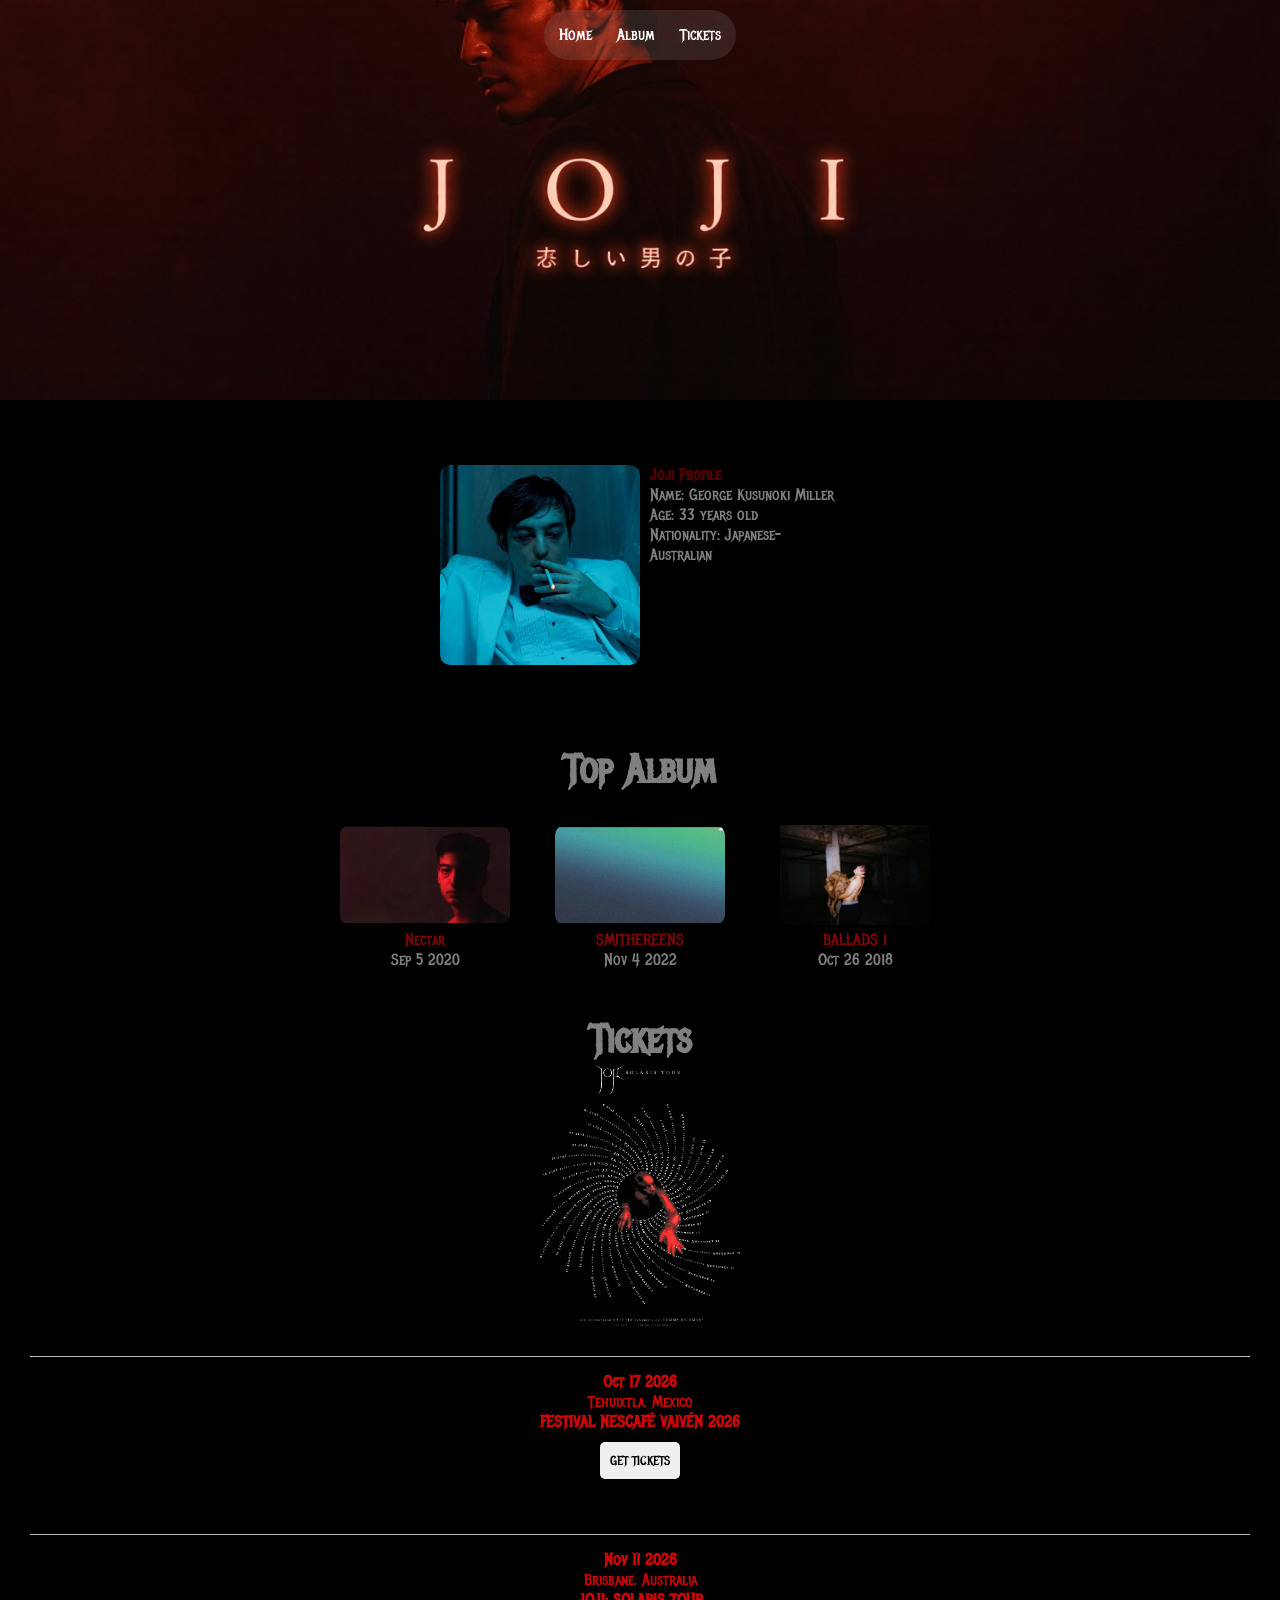
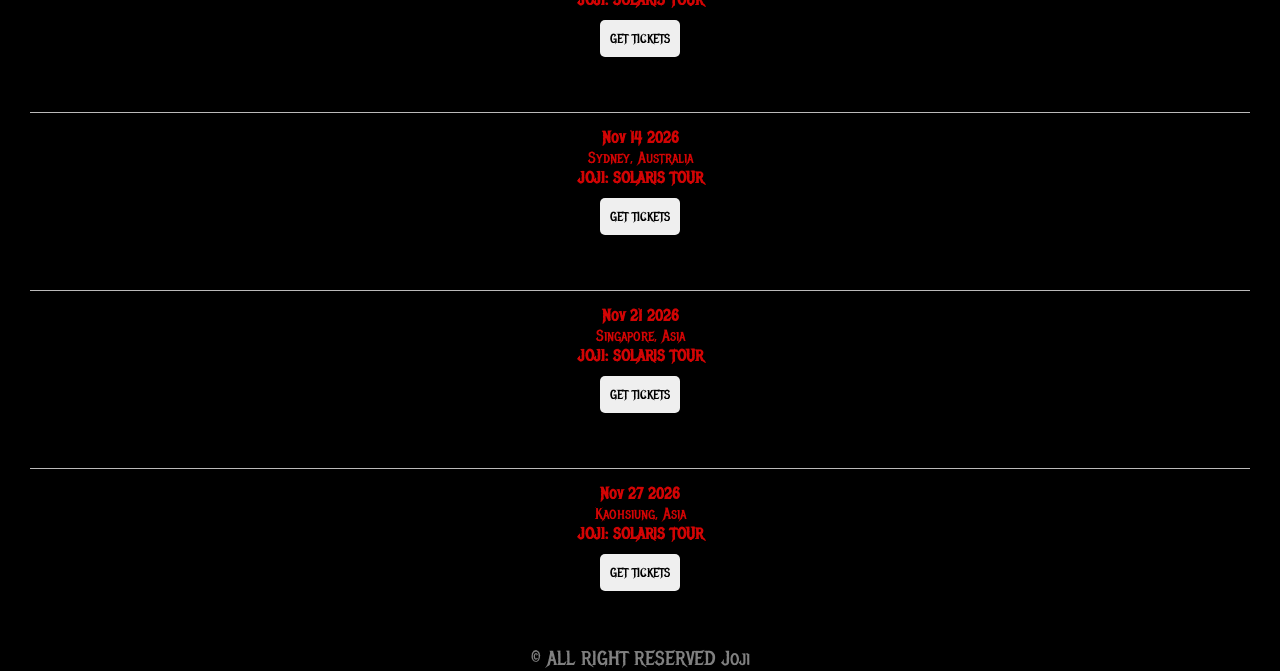
<file: index.html>
<!DOCTYPE html>
<html lang="en">

<head>
  <meta charset="UTF-8">
  <meta name="viewport" content="width=device-width, initial-scale=1.0">
  <title>Document</title>

  <link rel="stylesheet" href="style.css">

</head>

<body>


  <!-- Banner -->
  <div class="banner">
    <div class="top">
      <div class="nav">
        <a href="#Home">Home</a>
        <a href="#Album">Album</a>
        <a href="#Tickets">Tickets</a>
      </div>


    </div>


    <div class="bottom">
      <h4></h4>
    </div>

  </div>
  <!-- Navigation -->

  <!-- Intro -->
  <div id="Intro">
    <img src="heart.jpg" alt="Joji Profile">
    <div>
      <h4>Joji Profile</h4>
      <p>Name: George Kusunoki Miller </p>
      <p>Age: 33 years old</p>
      <p>Nationality: Japanese-Australian</p>

    </div>
  </div>

  <!-- Album -->
  <div id="Album">
    <h4 class="section-title">Top Album</h4>
    <div class="albumcontainer">
      <div class="album">
        <img src="./Joji.jpg" alt="Nectar">
        <a href="album.html">Nectar</a>
        <p>Sep 5 2020</p>
      </div>

      <div class="album">
        <img src="./SMITHEREENS.jpg" alt="SMITHEREENS">
        <a href="album2.html">SMITHEREENS</a>
        <p>Nov 4 2022</p>
      </div>

      <div class="album">
        <img src="./balladas1.jpg" alt="BALLADS 1">
        <a href="album3.html">BALLADS 1</a>
        <p>Oct 26 2018</p>
      </div>

    </div>

  </div>

  <!-- Tickets -->
  <div id="Tickets">
    <h4 class="section-title">Tickets</h4>
    <img src="./ticket.png" alt="Ticket Banner">
    <div class="ticketcard">
      <h4>Oct 17 2026</h4>
      <p>Tehuixtla, Mexico</p>
      <h4>FESTIVAL NESCAFÉ VAIVÉN 2026</h4>
      <button>GET TICKETS</button>
    </div>

    <div class="ticketcard">
      <h4>Nov 11 2026</h4>
      <p>Brisbane, Australia</p>
      <h4>JOJI: SOLARIS TOUR</h4>
      <button>GET TICKETS</button>
    </div>

    <div class="ticketcard">
      <h4>Nov 14 2026</h4>
      <p>Sydney, Australia</p>
      <h4>JOJI: SOLARIS TOUR</h4>
      <button>GET TICKETS</button>
    </div>

    <div class="ticketcard">
      <h4>Nov 21 2026</h4>
      <p>Singapore, Asia</p>
      <h4>JOJI: SOLARIS TOUR</h4>
      <button>GET TICKETS</button>
    </div>

    <div class="ticketcard">
      <h4>Nov 27 2026</h4>
      <p>Kaohsiung, Asia</p>
      <h4>JOJI: SOLARIS TOUR</h4>
      <button>GET TICKETS</button>
    </div>

  </div>

  <!-- Footer -->
  <div class="footer">
    &copy; ALL RIGHT RESERVED Joji
  </div>

</body>

</html>
</file>
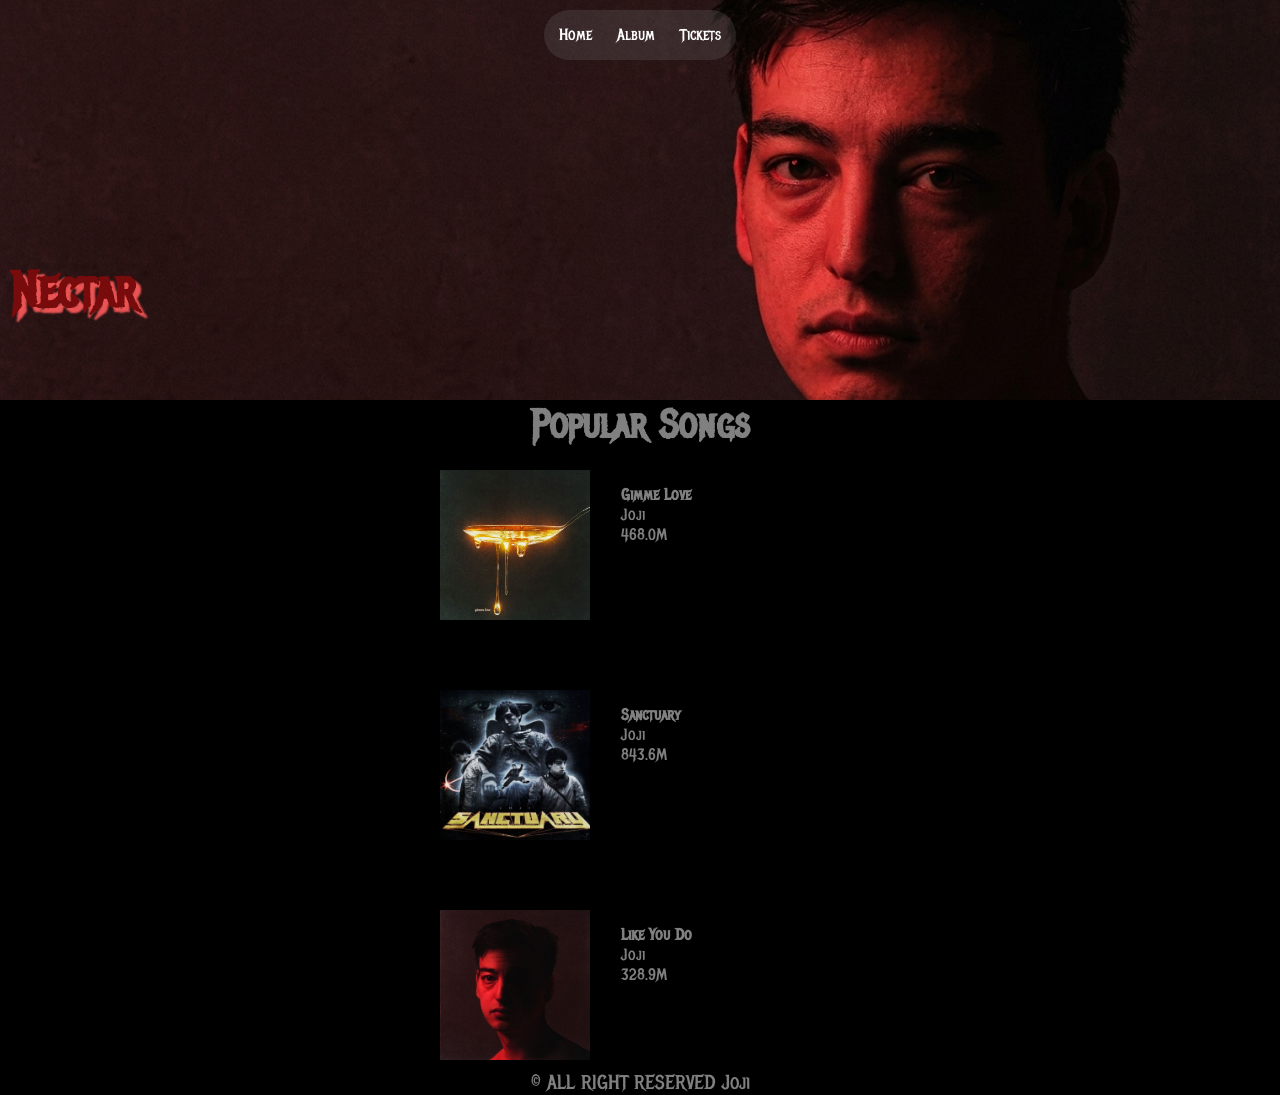
<file: album.html>
<!DOCTYPE html>
<html lang="en">

<head>
  <meta charset="UTF-8">
  <meta name="viewport" content="width=device-width, initial-scale=1.0">
  <title>Document</title>

  <link rel="stylesheet" href="style.css">

</head>

<body>


  <!-- Banner -->
  <div class="banner album1">
    <div class="top">
      <div class="nav">
        <a href="index.html">Home</a>
        <a href="album.html">Album</a>
        <a href="#Tickets">Tickets</a>
      </div>


    </div>


    <div class="bottom">
      <h4>Nectar</h4>
    </div>

  </div>
  <!--Song-section -->
  <div class="song">

    <h4 class="section-title">Popular Songs </h4>

    <div class="songcontainer">
      <div class="song-card">
        <div class="song-image">
          <img src="./gimmelove.jpg" alt="">
        </div>
        <div class="song-info">
          <h4>Gimme Love</h4>
          <P>Joji</P>
          <p>468.0M</p>


        </div>
      </div>

      <div class="song-card">
        <div class="song-image">
          <img src="./sanctuary.jpg" alt="">
        </div>
        <div class="song-info">
          <h4>Sanctuary</h4>
          <P>Joji</P>
          <p>843.6M</p>


        </div>
      </div>

       <div class="song-card">
        <div class="song-image">
          <img src="./Joji-2.jpg" alt="">
        </div>
        <div class="song-info">
          <h4>Like You Do</h4>
          <P>Joji</P>
          <p>328.9M</p>


        </div>
      </div>




    </div>

  </div>


  <!-- Footer -->
  <div class="footer">
    &copy; ALL RIGHT RESERVED Joji
  </div>

</body>

</html>
</file>
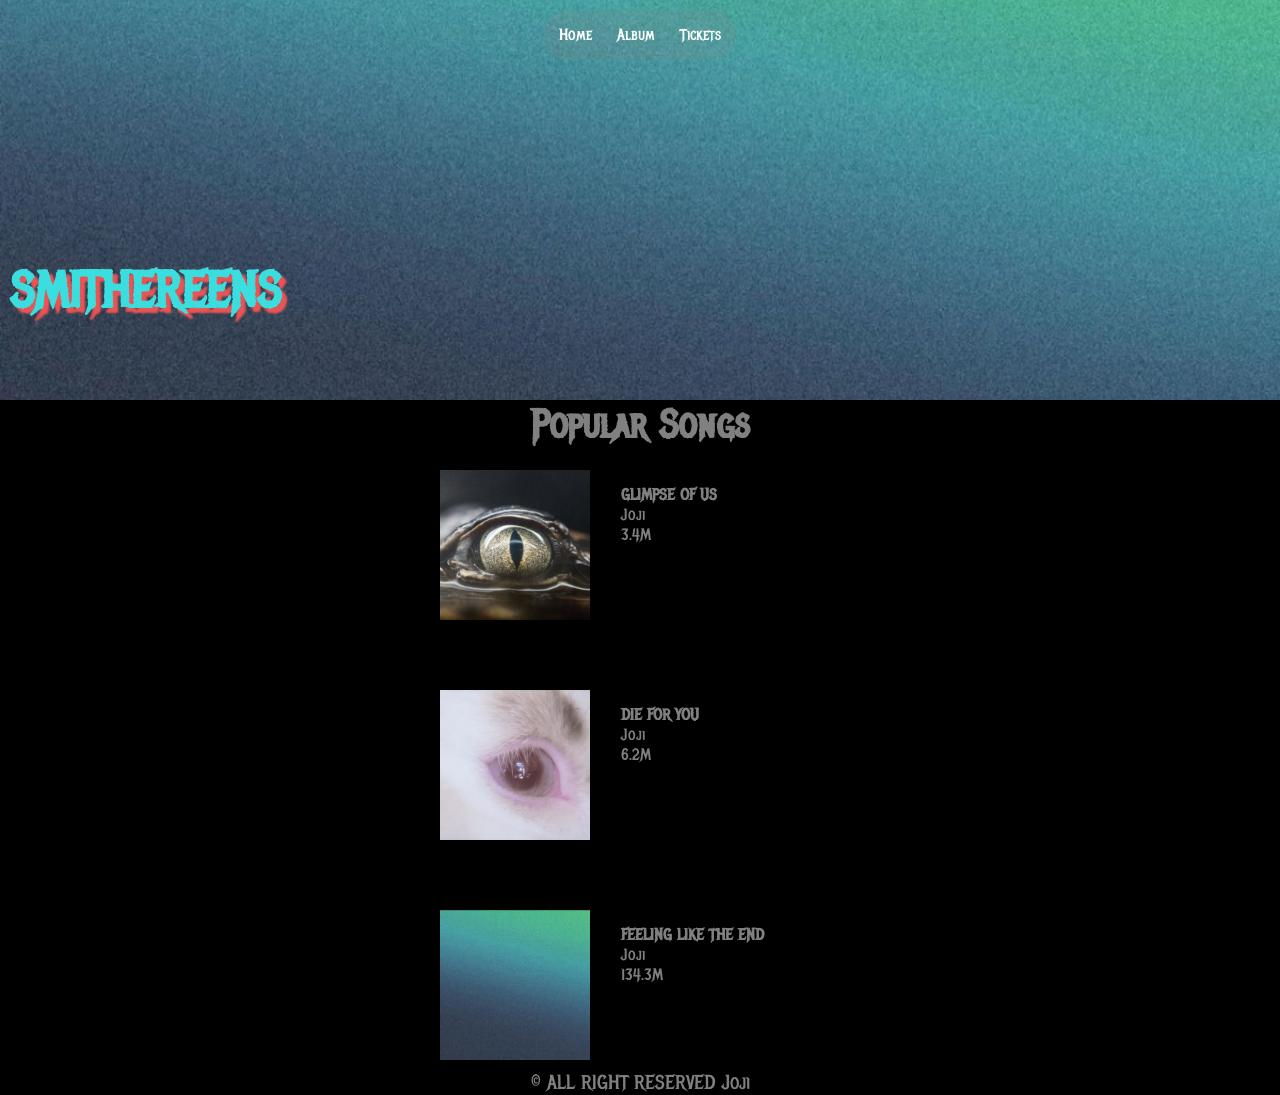
<file: album2.html>
<!DOCTYPE html>
<html lang="en">

<head>
  <meta charset="UTF-8">
  <meta name="viewport" content="width=device-width, initial-scale=1.0">
  <title>Document</title>

  <link rel="stylesheet" href="style.css">

</head>

<body>


  <!-- Banner -->
  <div class="banner album2">
    <div class="top">
      <div class="nav">
        <a href="index.html">Home</a>
        <a href="album.html">Album</a>
        <a href="#Tickets">Tickets</a>
      </div>


    </div>


    <div class="bottom">
      <h4 class="titlebottom">SMITHEREENS</h4>
    </div>

  </div>
  <!--Song-section -->
  <div class="song">

    <h4 class="section-title">Popular Songs</h4>

    <div class="songcontainer">
      <div class="song-card">
        <div class="song-image">
          <img src="./glimpseofus.jpg" alt="">
        </div>
        <div class="song-info">
          <h4>GLIMPSE OF US</h4>
          <P>Joji</P>
          <p>3.4M</p>


        </div>
      </div>

      <div class="song-card">
        <div class="song-image">
          <img src="./dieforu.jpg" alt="">
        </div>
        <div class="song-info">
          <h4>DIE FOR YOU</h4>
          <P>Joji</P>
          <p>6.2M</p>


        </div>
      </div>

       <div class="song-card">
        <div class="song-image">
          <img src="./SMITHEREENS.jpg" alt="">
        </div>
        <div class="song-info">
          <h4>FEELING LIKE THE END</h4>
          <P>Joji</P>
          <p>134.3M</p>


        </div>
      </div>




    </div>

  </div>


  <!-- Footer -->
  <div class="footer">
    &copy; ALL RIGHT RESERVED Joji
  </div>

</body>

</html>
</file>
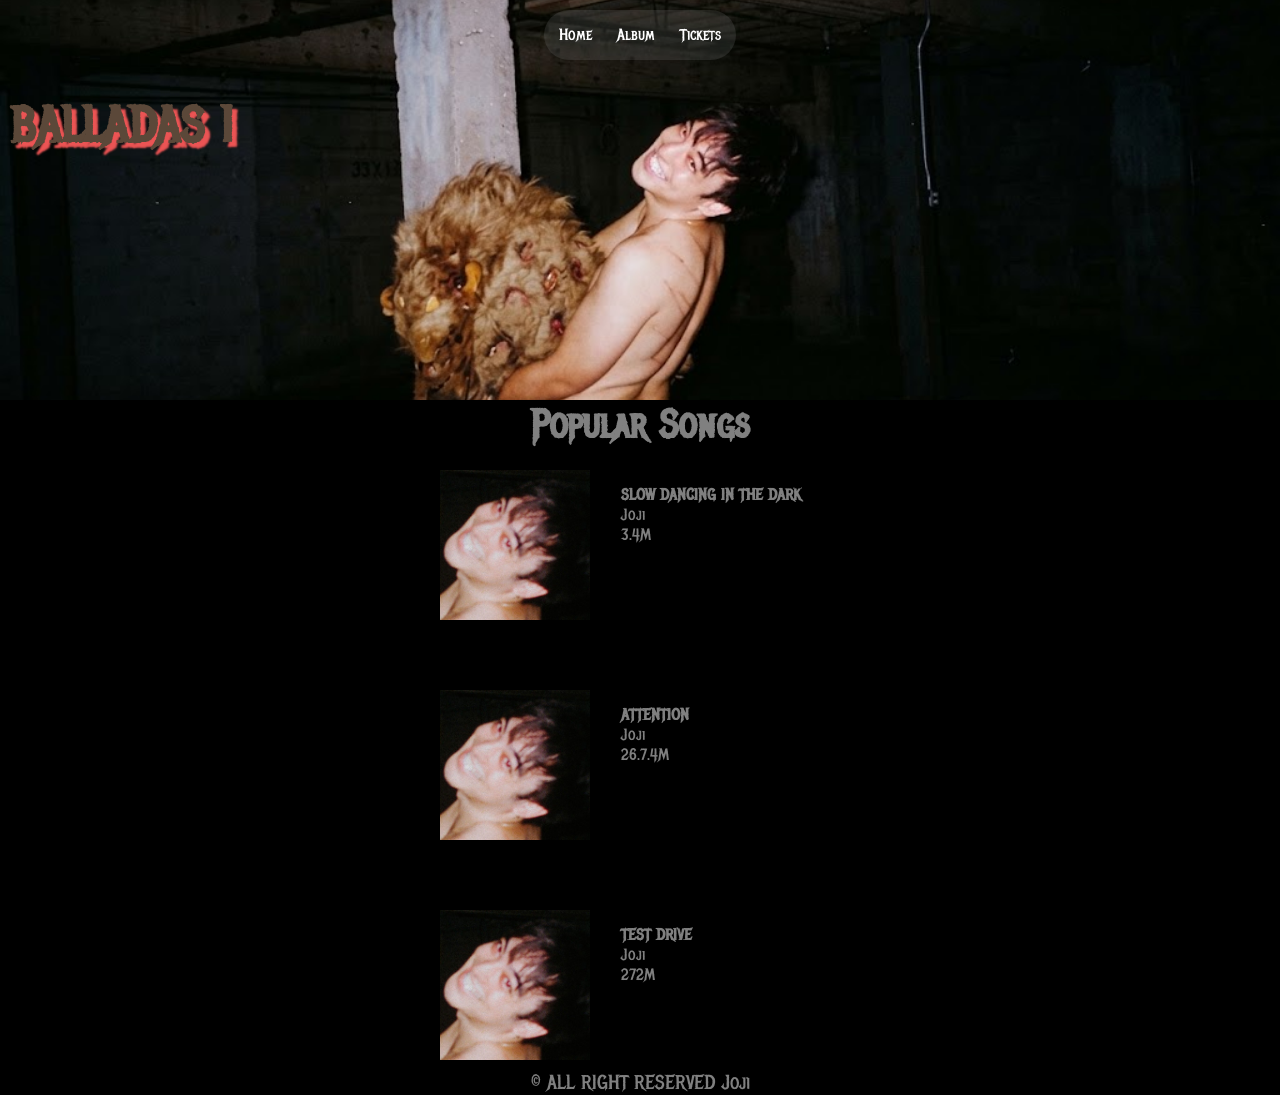
<file: album3.html>
<!DOCTYPE html>
<html lang="en">

<head>
  <meta charset="UTF-8">
  <meta name="viewport" content="width=device-width, initial-scale=1.0">
  <title>Document</title>

  <link rel="stylesheet" href="style.css">

</head>

<body>


  <!-- Banner -->
  <div class="banner album3">
    <div class="top">
      <div class="nav">
        <a href="index.html">Home</a>
        <a href="album.html">Album</a>
        <a href="#Tickets">Tickets</a>
      </div>


      
    </div>

     <div class="bottom">
      <h4 class="classbottom">BALLADAS 1</h4>
     </div>

    <div class="bottom">
      <h4></h4>
    </div>

  </div>
  <!--Song-section -->
  <div class="song">

    <h4 class="section-title">Popular Songs</h4>

    <div class="songcontainer">
      <div class="song-card">
        <div class="song-image">
          <img src="./jjjojjjii.jpg" alt="">
        </div>
        <div class="song-info">
          <h4>SLOW DANCING IN THE DARK</h4>
          <P>Joji</P>
          <p>3.4M</p>


        </div>
      </div>

      <div class="song-card">
        <div class="song-image">
          <img src="./jjjojjjii.jpg" alt="">
        </div>
        <div class="song-info">
          <h4>ATTENTION</h4>
          <P>Joji</P>
          <p>26.7.4M</p>


        </div>
      </div>

       <div class="song-card">
        <div class="song-image">
          <img src="./jjjojjjii.jpg" alt="">
        </div>
        <div class="song-info">
          <h4>TEST DRIVE</h4>
          <P>Joji</P>
          <p>272M</p>


        </div>
      </div>




    </div>

  </div>


  <!-- Footer -->
  <div class="footer">
    &copy; ALL RIGHT RESERVED Joji
  </div>

</body>

</html>
</file>
<file: style.css>
@import url('https://fonts.googleapis.com/css2?family=Metal+Mania&display=swap');

*{
    margin: 0;
    padding: 0;
    box-sizing: border-box;
    font-family: 'Metal Mania', 'Lucida Sans Unicode', 'Lucida Grande', 'Lucida Sans', Arial, sans-serif;
}

body{
    background-color: black;
    color: grey;
}

.banner{
    /* padding: 15px; */
    height: 400px;
    background-image: url(./imgupscaler-enhanced.jpg);
     background-position: center;
    background-size: cover;
    display: flex;
    flex-direction: column;
    justify-content: space-between;

}

.album1 {
    background-image: url("./Gemini_Generated_Image_iyu492iyu492iyu4.jpg");
}

.album2 {
    background-image: url("./SMITHEREENS.jpg");
}

.album3{
    background-image: url("./Unknown-4.jpg");
}



.top {
    padding: 10px;
    /* background-color: red; */

    display: flex;
    justify-content: center;


}

.bottom {
    padding: 10px;
    /* background-color: blue; */
    height: 150px;
    color: white;
}

.bottom h4{
    font-size: 50px;
    color: rgb(120, 11, 11);
    text-shadow: 5px 5px 2px rgb(235, 84, 84);
}

.bottom h4.titlebottom{
    color: rgb(59, 222, 222);
}

.bottom h4.classbottom{
    color: rgb(91, 72, 57);
}


.nav{ 
    padding: 10px;
    display: flex;
    justify-content: center;
    gap: 15px;
    background-color: rgba(128, 128, 128, 0.2);
    border-radius: 30px;
}



.nav a{
    padding: 5px;
    text-decoration: none ;
    color: white;
    border-radius: 5px;
    transition: all 0.5s;
}

.nav a:hover {
    color: rgb(117, 9, 9);
    transform: scale(1.9);
}



#Intro img{
    width: 200px;
    object-fit: cover;
    border-radius: 10px;
}

#Intro{
    padding: 50px;
    display: flex;
    gap: 10px;
    width: 500px;
    margin: 15px auto ;


}

#Intro h4{
   color: rgb(79, 0, 0);
}

#Album{
    padding: 15px;
}

.albumcontainer{
    padding: 15px;
    /* background-color: rgb(70, 3, 3); */
    display: flex;
    gap: 15px;
    flex-wrap: wrap;
    justify-content: center;
}

.album{
    padding: 15px;
    /* background-color: white; */
    text-align: center;
    width: 200px;
    border-radius: 15px;
    transition: all 0.5s;
    
}

.album:hover{
    transform: scale(1.2);
}

.album img{
    width: 100%;
    height: 100px;
    object-fit: contain;
    border-radius: 10px;
}

.album a{
    color: rgb(131, 5, 5);
    text-decoration: none;

}

.album a:hover{
    text-decoration: underline;
}

.section-title{
    text-align: center;
    font-size: 40px;
}

#Tickets img{
    width: 200px;
    height: auto;
    display: block;
    margin: auto;
}

.ticketcard {
    margin: 30px;
    color: rgb(210, 4, 4);
    text-align: center;
    padding: 15px;
    border-top: 0.5px solid rgb(187, 186, 186);
}

.ticketcard button{
    padding: 10px;
    border-radius: 5px;
    border: none;
    margin: 10px;
}

.ticketcard:hover{
    background-color: rgba(128, 128, 128, 0.2);
}

.footer{
    text-align: center;
    font-size: 20px;
    margin-top: 20px;
}

.song-card{
    /* padding: 15px; */
    /* background-color: antiquewhite; */
    width: 400px;
    height: 120px;

    display: flex;
    gap: 10px;
    transition: all 0.5s;
}

.song-card:hover{
    transform: scale(1.2);
}

.song-image{
    /* padding: 15px; */
    width: 40%;
}

.song-info{
    padding: 15px;
    /* background-color: blueviolet; */
    width: 60%;
}

.song-image img{
    width: 150px;
    height: 100%;
    display: block;
    object-fit: contain;

    
}

.songcontainer{
    display: flex;
    flex-direction: column;
    gap: 100px;
    justify-content: center;
    align-items: center;
    padding: 20px;
}




.song-image img {
    /* border: 1px solid; */
    object-fit: cover;
    width: 150px;
    height: 150px;

}
</file>
